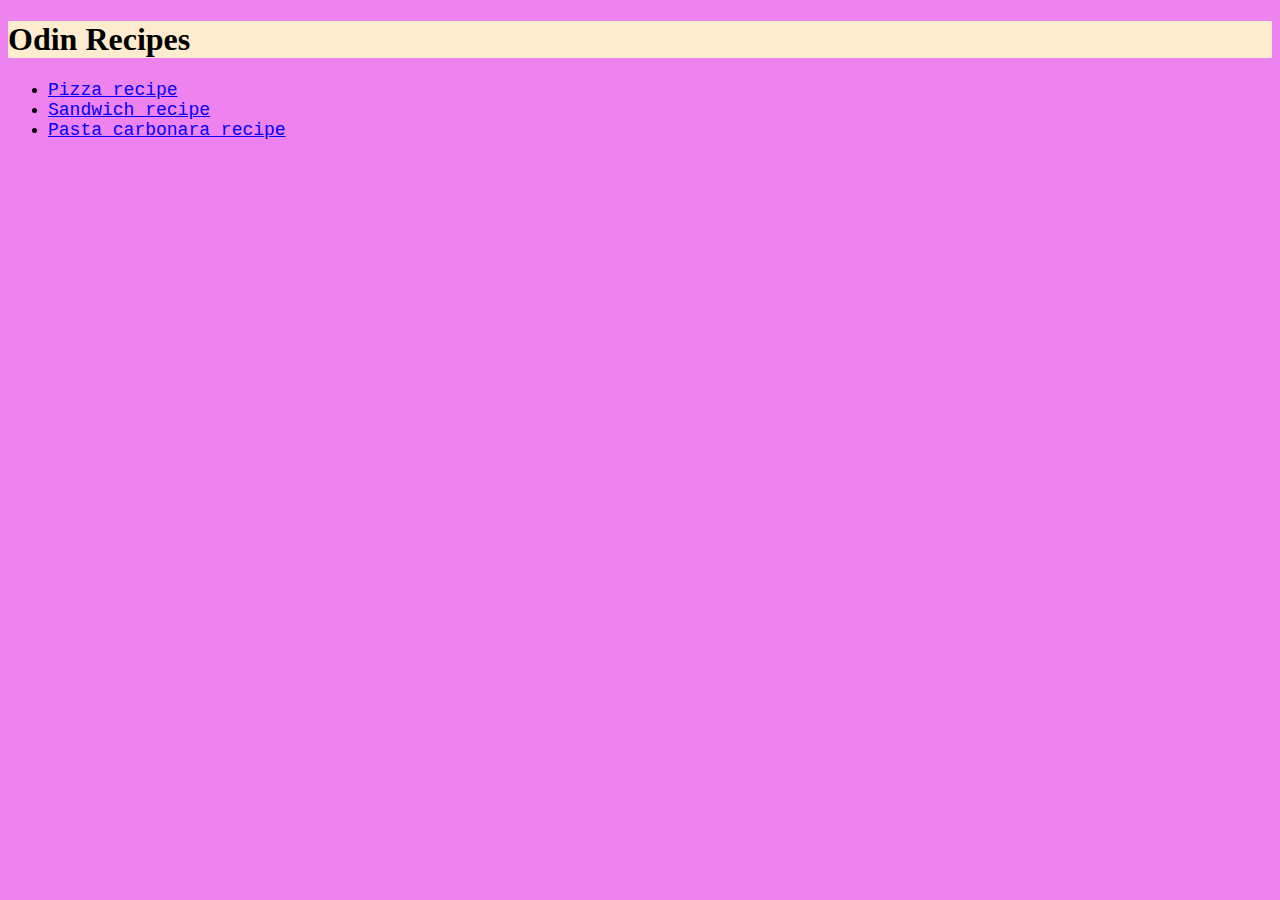
<file: index.html>
<!DOCTYPE html>
<html lang="en">
<head>
    <meta charset="UTF-8">
    <title>HTML Project</title>
    <link rel="stylesheet" href="styles.css">
</head>
<body>
    <h1>Odin Recipes</h1>
    <ul>
        <li><a href="recipes/pizza.html">Pizza recipe</a></li>
        <li><a href="recipes/sandwich.html">Sandwich recipe</a></li>
        <li><a href="recipes/pasta-carbonara.html">Pasta carbonara recipe</a></li>
    </ul>
</body>
</html>
</file>
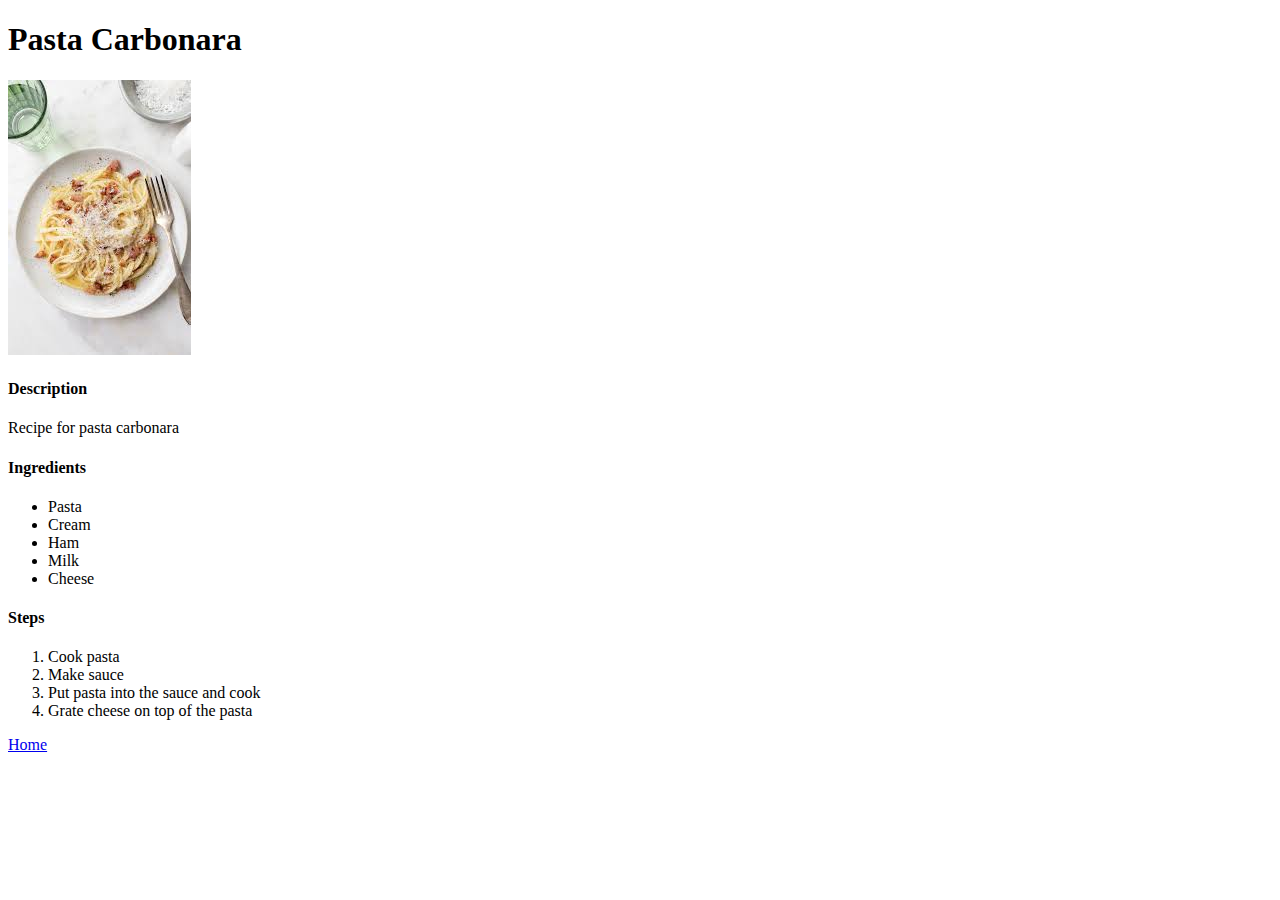
<file: recipes/pasta-carbonara.html>
<!DOCTYPE html>
<html lang="en">
<head>
    <meta charset="UTF-8">
    <title>Recipe for Pasta Carbonara</title>
</head>
<body>
    <h1>Pasta Carbonara</h1>
    <img src="../images/carbonara.jpg" alt="Picture of pasta carbonara" width="183" height="275">
    <h4>Description</h4>
    <p>Recipe for pasta carbonara</p>
    <h4>Ingredients</h4>
    <ul>
        <li>Pasta</li>
        <li>Cream</li>
        <li>Ham</li>
        <li>Milk</li>
        <li>Cheese</li>
    </ul>
    <h4>Steps</h4>
    <ol>
        <li>Cook pasta</li>
        <li>Make sauce</li>
        <li>Put pasta into the sauce and cook</li>
        <li>Grate cheese on top of the pasta</li>
    </ol>
    <a href="../index.html">Home</a>
</body>
</html>
</file>
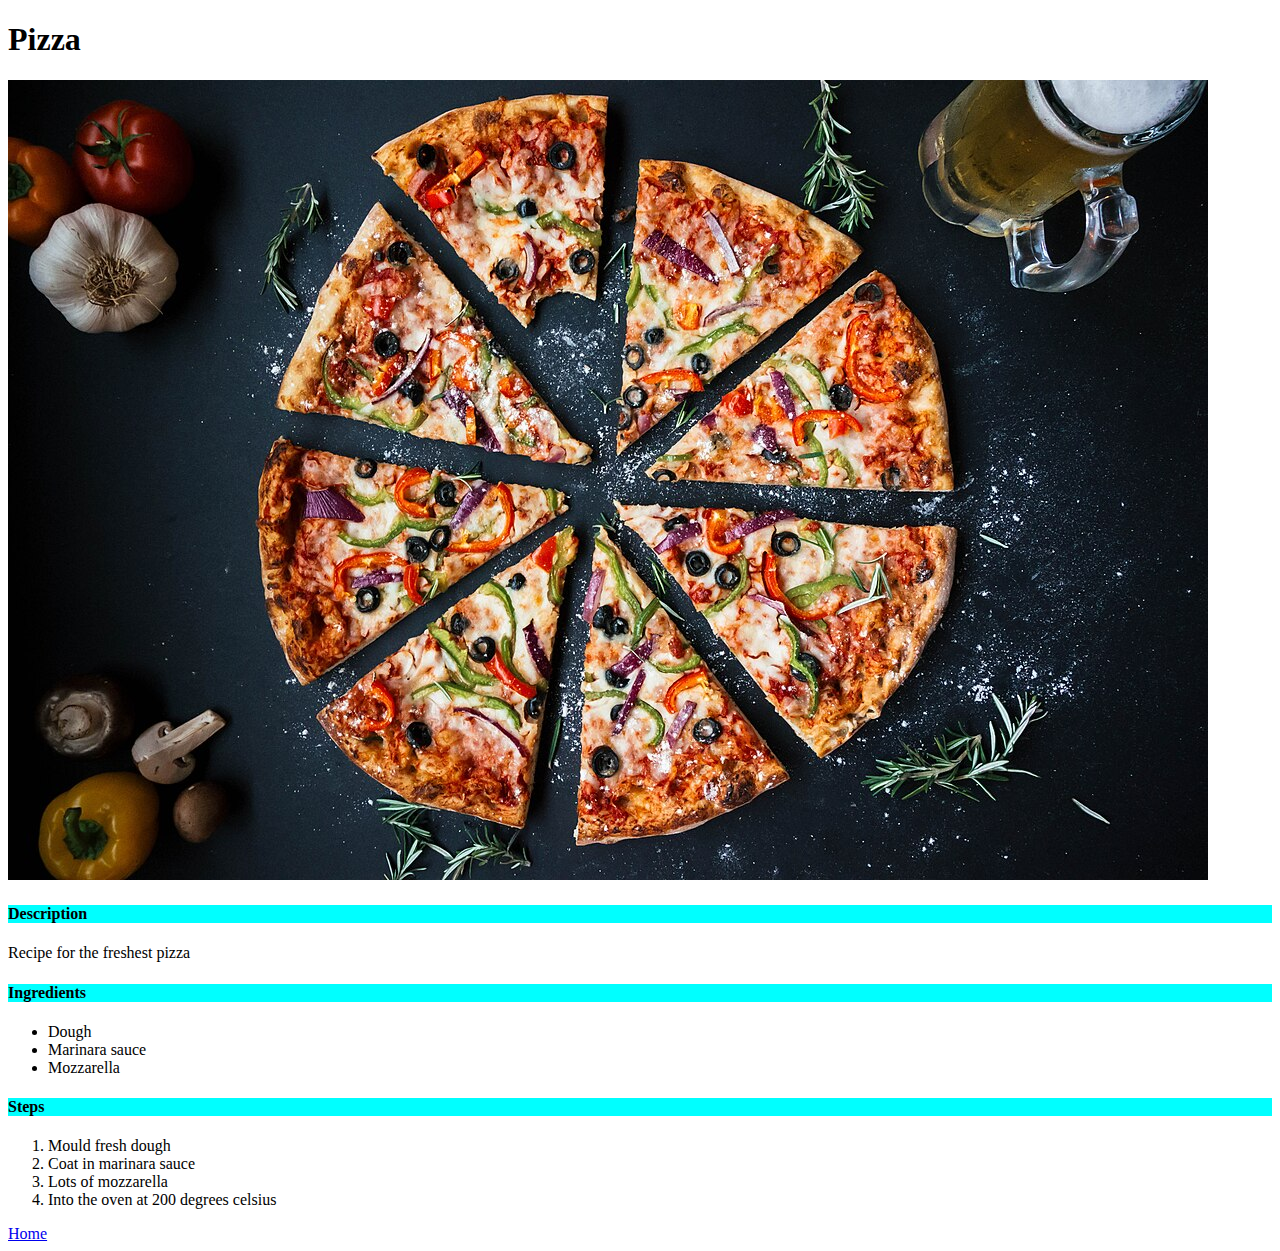
<file: recipes/pizza.html>
<!DOCTYPE html>
<html lang="en">
<head>
    <meta charset="UTF-8">
    <title>Recipe for Pizza</title>
    <link rel="stylesheet" href="styles.css">
</head>
<body>
    <h1>Pizza</h1>
    <img src="../images/pizza.jpg" alt="Picture of a pizza" width="1200" height="800">
    <h4>Description</h4>
    <p>Recipe for the freshest pizza</p> 
    <h4>Ingredients</h4>
    <ul>
        <li>Dough</li>
        <li>Marinara sauce</li>
        <li>Mozzarella</li>
    </ul>
    <h4>Steps</h4>
    <ol>
        <li>Mould fresh dough</li>
        <li>Coat in marinara sauce</li>
        <li>Lots of mozzarella</li>
        <li>Into the oven at 200 degrees celsius</li>
    </ol>
    <a href="../index.html">Home</a>
</body>
</html>
</file>
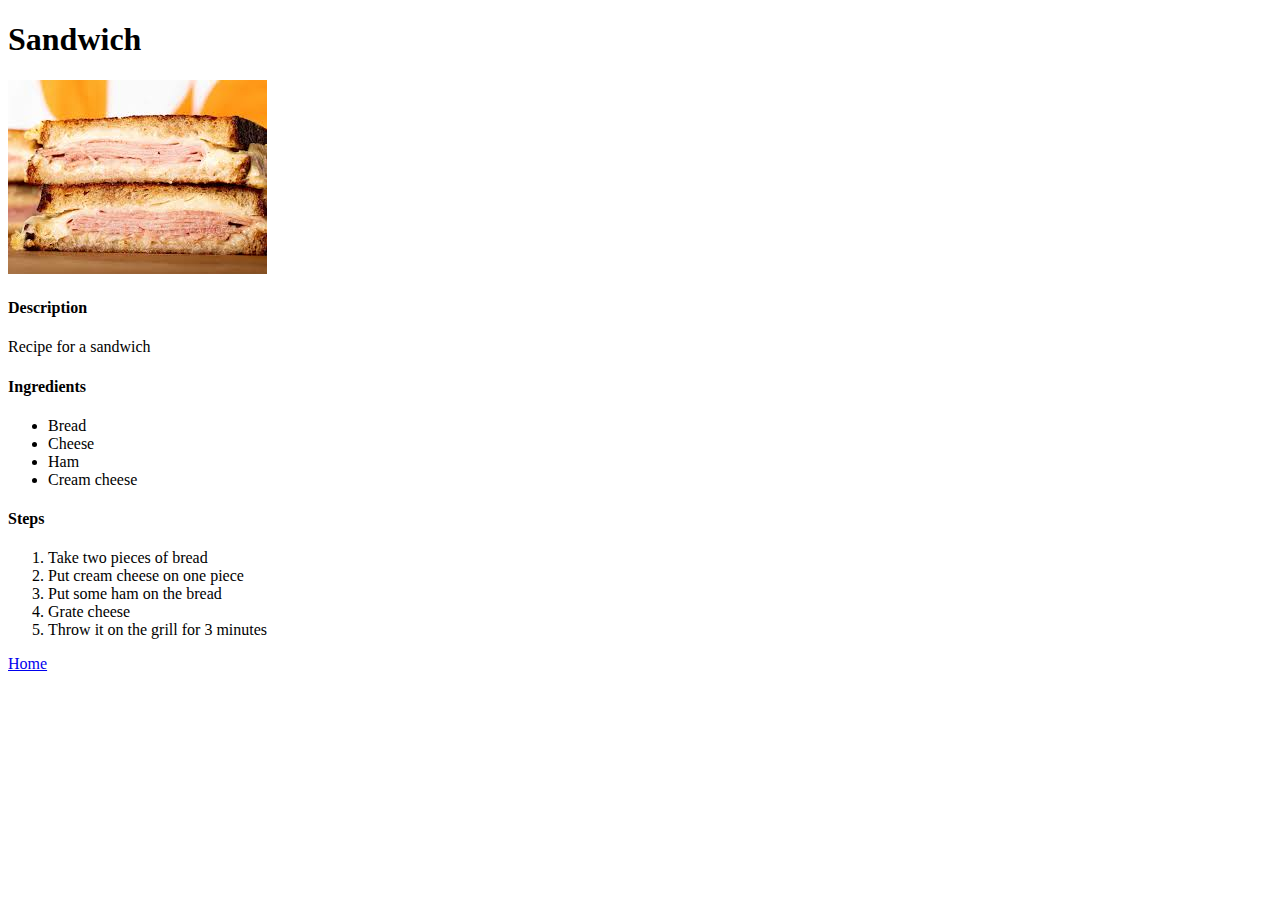
<file: recipes/sandwich.html>
<!DOCTYPE html>
<html lang="en">
<head>
    <meta charset="UTF-8">
    <title>Recipe for Pasta Carbonara</title>
</head>
<body>
    <h1>Sandwich</h1>
    <img src="../images/sandwich.jpg" alt="Picture of a sandwich" width="259" height="194">
    <h4>Description</h4>
    <p>Recipe for a sandwich</p>
    <h4>Ingredients</h4>
    <ul>
        <li>Bread</li>
        <li>Cheese</li>
        <li>Ham</li>
        <li>Cream cheese</li>
    </ul>
    <h4>Steps</h4>
    <ol>
        <li>Take two pieces of bread</li>
        <li>Put cream cheese on one piece</li>
        <li>Put some ham on the bread</li>
        <li>Grate cheese</li>
        <li>Throw it on the grill for 3 minutes</li>
    </ol>
    <a href="../index.html">Home</a>
</body>
</html>
</file>
<file: styles.css>
a {
    color: blue;
    font-family: 'Courier New', Courier, monospace;
    font-size: large;
}

body {
    background-color: violet;
}

h1 {
    background-color: blanchedalmond;
}
</file>
<file: recipes/styles.css>
h4 {
    background-color: aqua;
}
</file>
